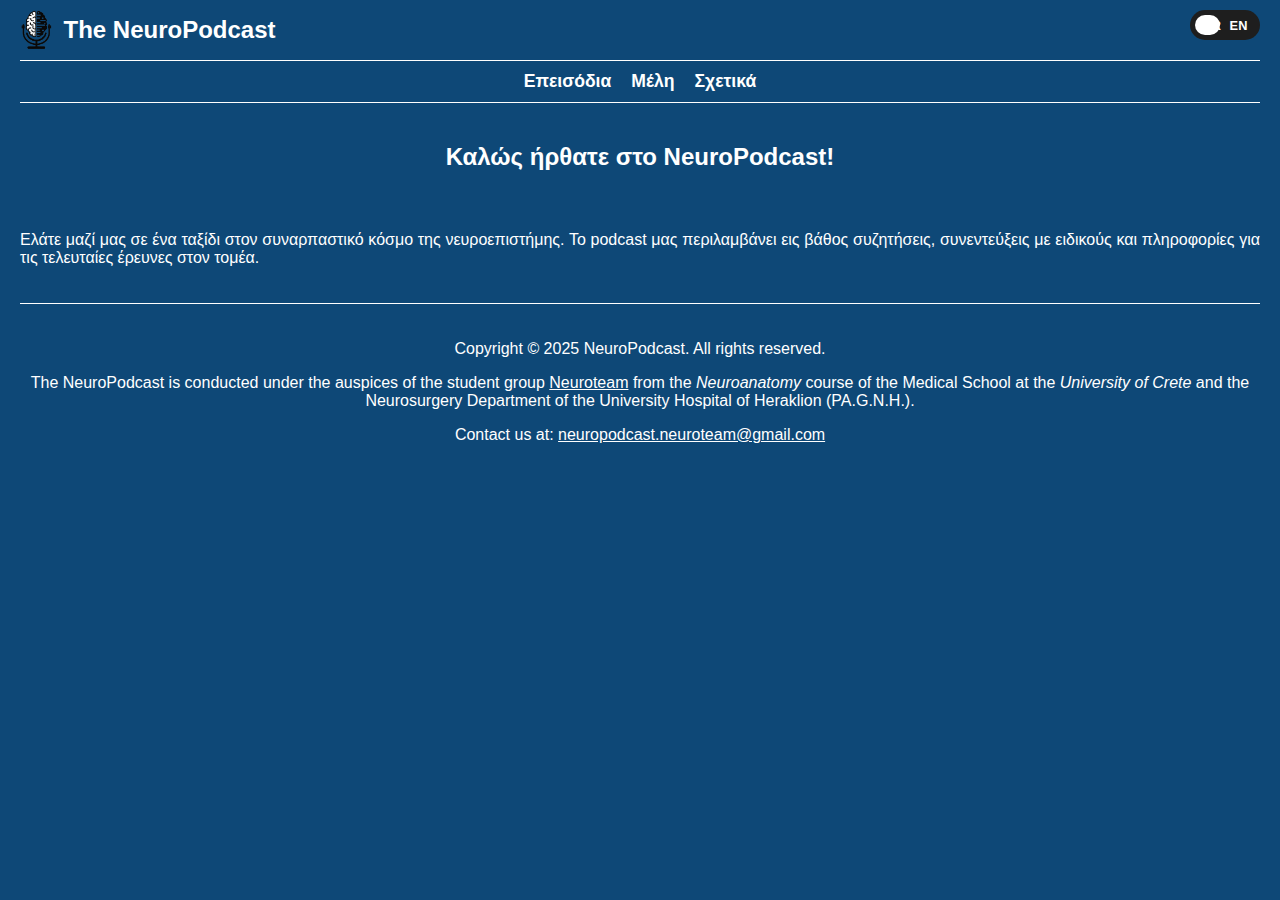
<file: Index.html>
<!DOCTYPE html> <!--This informs the browser that this is an HTML document-->

<html lang="el"> <!--start and end tag of HTML doc. language is English-->

<head> <!--head tag contains meta information about the document-->
<meta charset="UTF-8"> <!--"Unicode Transformation Format-8-bit" supports almost all characters and symbols from different languages-->
<meta name="description" content="NeuroPodcast is a podcast about neuroscience."> <!--description of the page-->
<meta name="keywords" content="Neuroscience, Podcast, NeuroPodcast, Vidcast, NeuroTeam"> <!--keywords for search engines-->
<meta name="author" content="Anastasios Gratsakis"> <!--author of the page-->
<meta name ="viewport" content="width=device-width, initial-scale=1"> <!--make the page look good on all screen sizes-->
</head> <!--head tag ends here-->

<title>NeuroPodcast</title> <!---proper page title-->
<link rel="stylesheet" href="style.css"> <!--linking the CSS file-->
<style>

</style> <!--inline CSS for styling the page-->


<body> <!--body tag contains the content of the document-->

    <!-- GREEK CONTENT -->
    <div class="header">
        <div class="logo-title">
            <img src="logo.png" alt="NeuroPodcast Logo">
            <h1>The NeuroPodcast</h1>
        </div>
        <div class="lang-switch">
            <input type="checkbox" id="toggle-lang"> 
            <label for="toggle-lang">
                <span class="label-gr">GR</span>
                <span class="label-en">EN</span>
                <span class="ball"></span> 
            </label>
        </div>
    </div>
    <hr/>

    <header>
        <nav id="nav-bar">
            <ul class="nav-links">
                <li><a href="#Episodes" class="nav-link">Επεισόδια</a></li>
                <li><a href="#Members" class="nav-link">Μέλη</a></li>
                <li><a href="#About" class="nav-link">Σχετικά</a></li>  
            </ul>
        </nav>
        <hr/>
    </header>


    <main>

        <section id="welcome">
            <h2>Καλώς ήρθατε στο NeuroPodcast!</h2> 
            <p>
                Ελάτε μαζί μας σε ένα ταξίδι στον συναρπαστικό κόσμο της νευροεπιστήμης. 
                Το podcast μας περιλαμβάνει εις βάθος συζητήσεις, συνεντεύξεις με ειδικούς 
                και πληροφορίες για τις τελευταίες έρευνες στον τομέα.
            </p>
            </section>
    
    </main>

    <hr/>
    <footer> <!--footer tag contains the footer content of the document-->
        
        <div class="footer">
            <p>
                Copyright &copy; 2025 NeuroPodcast. All rights reserved.
            </p>

            <p>
                The NeuroPodcast is conducted under the auspices of the student group <a href="https://www.theneuroteamproject.com/" style="color: rgb(255, 255, 255)">Neuroteam</a> 
                from the <i>Neuroanatomy</i> course of the Medical School at the <i>University of Crete</i> 
                and the Neurosurgery Department of the University Hospital of Heraklion (PA.G.N.H.).
            </p>

            <p>
                Contact us at: 
                <a href="mailto:neuropodcast.neuroteam@gmail.com" style="color: white">neuropodcast.neuroteam@gmail.com</a>
            </p>
        </div>
    </footer>

    <script src="script.js"></script> <!--linking the JavaScript file for interactivity-->
</body>





</html>
</file>
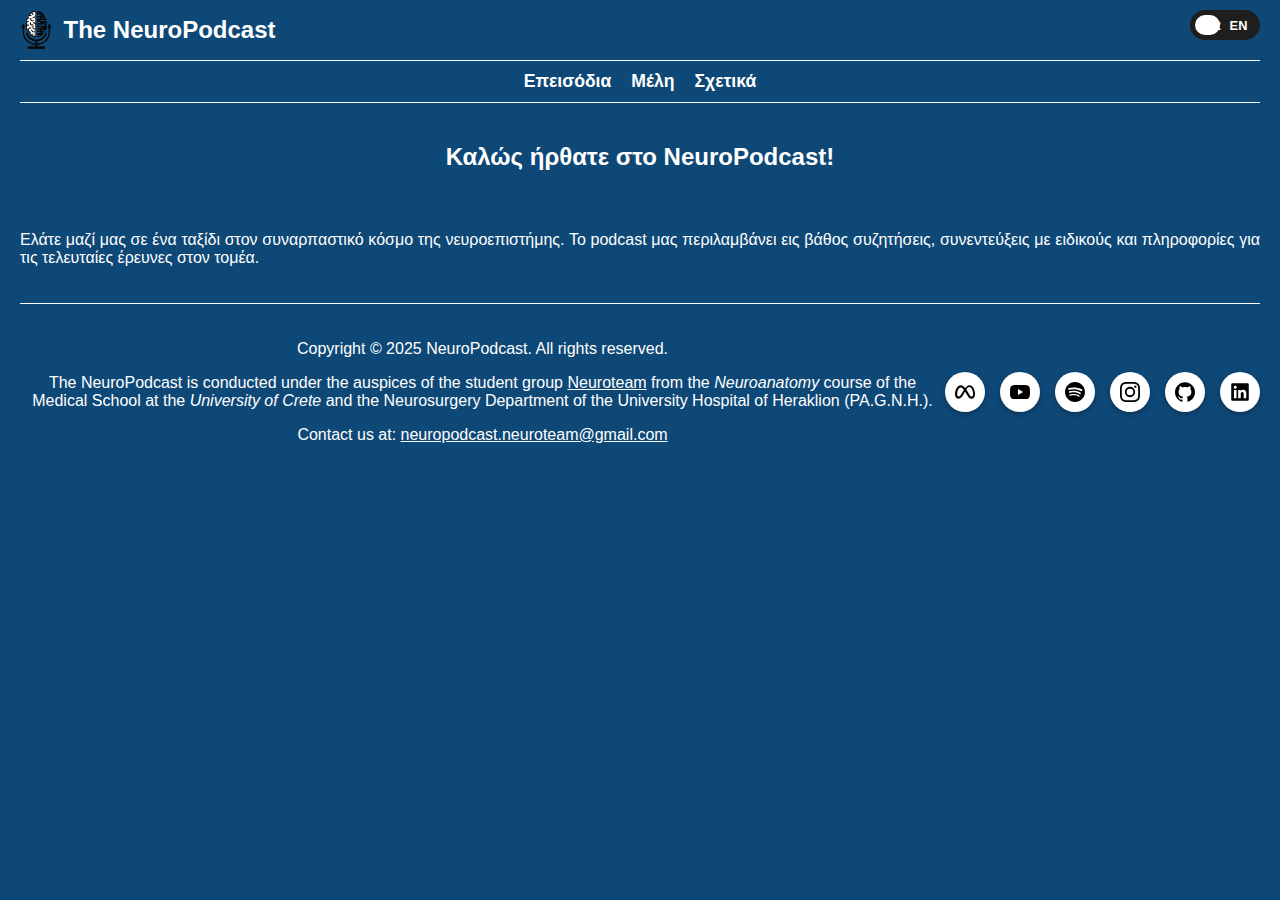
<file: index.html>
<!DOCTYPE html> <!--This informs the browser that this is an HTML document-->

<html lang="el"> <!--start and end tag of HTML doc. language is English-->

<head> <!--head tag contains meta information about the document-->
    <meta charset="UTF-8"> <!--"Unicode Transformation Format-8-bit" supports almost all characters and symbols from different languages-->
    <meta name="description" content="NeuroPodcast is a podcast about neuroscience."> <!--description of the page-->
    <meta name="keywords" content="Neuroscience, Podcast, NeuroPodcast, Vidcast, NeuroTeam"> <!--keywords for search engines-->
    <meta name="author" content="Anastasios Gratsakis"> <!--author of the page-->
    <meta name ="viewport" content="width=device-width, initial-scale=1"> <!--make the page look good on all screen sizes-->
    <title>NeuroPodcast</title> <!---proper page title-->
    <link rel="stylesheet" href="style.css"> <!--linking the CSS file-->
</head>

<style>

</style> <!--inline CSS for styling the page-->


<body> <!--body tag contains the content of the document-->

    <!-- GREEK CONTENT -->
    <div class="header">
        <a href="index.html" class="logo-title">
            <img src="logo/logo.png" alt="NeuroPodcast Logo">
            <h1>The NeuroPodcast</h1>
        </a>
        <div class="lang-switch">
            <input type="checkbox" id="toggle-lang"> 
            <label for="toggle-lang">
                <span class="label-gr">GR</span>
                <span class="label-en">EN</span>
                <span class="ball"></span> 
            </label>
        </div>
    </div>
    <hr/>

    <header>
        <nav id="nav-bar"> 
            <ul class="nav-links"> 
                <li><a href="episodes.html" class="nav-link">Επεισόδια</a></li> 
                <li><a href="members.html" class="nav-link">Μέλη</a></li>
                <li><a href="about.html" class="nav-link">Σχετικά</a></li>  
            </ul>
        </nav>
        <hr/>
    </header>


    <main>

        <section id="welcome">
            <h2>Καλώς ήρθατε στο NeuroPodcast!</h2> 
            <p>
                Ελάτε μαζί μας σε ένα ταξίδι στον συναρπαστικό κόσμο της νευροεπιστήμης. 
                Το podcast μας περιλαμβάνει εις βάθος συζητήσεις, συνεντεύξεις με ειδικούς 
                και πληροφορίες για τις τελευταίες έρευνες στον τομέα.
            </p>
            </section>
    
    </main>

    <hr/>
    <footer> <!--footer tag contains the footer content of the document-->
        
        <div class="footer">
            <p>
                Copyright &copy; 2025 NeuroPodcast. All rights reserved.
            </p>

            <p>
                The NeuroPodcast is conducted under the auspices of the student group <a href="https://www.theneuroteamproject.com/" style="color: rgb(255, 255, 255)"  target="_blank">Neuroteam</a> 
                from the <i>Neuroanatomy</i> course of the Medical School at the <i>University of Crete</i> 
                and the Neurosurgery Department of the University Hospital of Heraklion (PA.G.N.H.).
            </p>

            <p>
                Contact us at: 
                <a href="mailto:neuropodcast.neuroteam@gmail.com" style="color: white">neuropodcast.neuroteam@gmail.com</a>
            </p>
        </div>

        <div class="social-media">
            <a data-social="Meta" style="--accent-color: #106bff;" href="https://www.facebook.com/people/The-NeuroPodcast/61557030712460/" target="_blank">
                <svg role="img" viewBox="0 0 24 24" xmlns="http://www.w3.org/2000/svg"><title>Meta</title><path d="M6.915 4.03c-1.968 0-3.683 1.28-4.871 3.113C.704 9.208 0 11.883 0 14.449c0 .706.07 1.369.21 1.973a6.624 6.624 0 0 0 .265.86 5.297 5.297 0 0 0 .371.761c.696 1.159 1.818 1.927 3.593 1.927 1.497 0 2.633-.671 3.965-2.444.76-1.012 1.144-1.626 2.663-4.32l.756-1.339.186-.325c.061.1.121.196.183.3l2.152 3.595c.724 1.21 1.665 2.556 2.47 3.314 1.046.987 1.992 1.22 3.06 1.22 1.075 0 1.876-.355 2.455-.843a3.743 3.743 0 0 0 .81-.973c.542-.939.861-2.127.861-3.745 0-2.72-.681-5.357-2.084-7.45-1.282-1.912-2.957-2.93-4.716-2.93-1.047 0-2.088.467-3.053 1.308-.652.57-1.257 1.29-1.82 2.05-.69-.875-1.335-1.547-1.958-2.056-1.182-.966-2.315-1.303-3.454-1.303zm10.16 2.053c1.147 0 2.188.758 2.992 1.999 1.132 1.748 1.647 4.195 1.647 6.4 0 1.548-.368 2.9-1.839 2.9-.58 0-1.027-.23-1.664-1.004-.496-.601-1.343-1.878-2.832-4.358l-.617-1.028a44.908 44.908 0 0 0-1.255-1.98c.07-.109.141-.224.211-.327 1.12-1.667 2.118-2.602 3.358-2.602zm-10.201.553c1.265 0 2.058.791 2.675 1.446.307.327.737.871 1.234 1.579l-1.02 1.566c-.757 1.163-1.882 3.017-2.837 4.338-1.191 1.649-1.81 1.817-2.486 1.817-.524 0-1.038-.237-1.383-.794-.263-.426-.464-1.13-.464-2.046 0-2.221.63-4.535 1.66-6.088.454-.687.964-1.226 1.533-1.533a2.264 2.264 0 0 1 1.088-.285z"/></svg></a>
            <a data-social="YouTube" style="--accent-color: red;" href="https://youtube.com/@neuropodcast_neuroteam" target="_blank">
                <svg role="img" viewBox="0 0 24 24" xmlns="http://www.w3.org/2000/svg"><title>YouTube</title><path d="M23.498 6.186a3.016 3.016 0 0 0-2.122-2.136C19.505 3.545 12 3.545 12 3.545s-7.505 0-9.377.505A3.017 3.017 0 0 0 .502 6.186C0 8.07 0 12 0 12s0 3.93.502 5.814a3.016 3.016 0 0 0 2.122 2.136c1.871.505 9.376.505 9.376.505s7.505 0 9.377-.505a3.015 3.015 0 0 0 2.122-2.136C24 15.93 24 12 24 12s0-3.93-.502-5.814zM9.545 15.568V8.432L15.818 12l-6.273 3.568z"/></svg></a>
            <a data-social="Spotify" style="--accent-color: #1ED760;" href="#" target="_blank">
                <svg role="img" viewBox="0 0 24 24" xmlns="http://www.w3.org/2000/svg"><title>Spotify</title><path d="M12 0C5.4 0 0 5.4 0 12s5.4 12 12 12 12-5.4 12-12S18.66 0 12 0zm5.521 17.34c-.24.359-.66.48-1.021.24-2.82-1.74-6.36-2.101-10.561-1.141-.418.122-.779-.179-.899-.539-.12-.421.18-.78.54-.9 4.56-1.021 8.52-.6 11.64 1.32.42.18.479.659.301 1.02zm1.44-3.3c-.301.42-.841.6-1.262.3-3.239-1.98-8.159-2.58-11.939-1.38-.479.12-1.02-.12-1.14-.6-.12-.48.12-1.021.6-1.141C9.6 9.9 15 10.561 18.72 12.84c.361.181.54.78.241 1.2zm.12-3.36C15.24 8.4 8.82 8.16 5.16 9.301c-.6.179-1.2-.181-1.38-.721-.18-.601.18-1.2.72-1.381 4.26-1.26 11.28-1.02 15.721 1.621.539.3.719 1.02.419 1.56-.299.421-1.02.599-1.559.3z"/></svg></a>
            <a data-social="Instagram" style="--accent-color: #fe107c;" href="https://www.instagram.com/neuroteam.gr/" target="_blank">
                <svg role="img" viewBox="0 0 24 24" xmlns="http://www.w3.org/2000/svg"><title>Instagram</title><path d="M7.0301.084c-1.2768.0602-2.1487.264-2.911.5634-.7888.3075-1.4575.72-2.1228 1.3877-.6652.6677-1.075 1.3368-1.3802 2.127-.2954.7638-.4956 1.6365-.552 2.914-.0564 1.2775-.0689 1.6882-.0626 4.947.0062 3.2586.0206 3.6671.0825 4.9473.061 1.2765.264 2.1482.5635 2.9107.308.7889.72 1.4573 1.388 2.1228.6679.6655 1.3365 1.0743 2.1285 1.38.7632.295 1.6361.4961 2.9134.552 1.2773.056 1.6884.069 4.9462.0627 3.2578-.0062 3.668-.0207 4.9478-.0814 1.28-.0607 2.147-.2652 2.9098-.5633.7889-.3086 1.4578-.72 2.1228-1.3881.665-.6682 1.0745-1.3378 1.3795-2.1284.2957-.7632.4966-1.636.552-2.9124.056-1.2809.0692-1.6898.063-4.948-.0063-3.2583-.021-3.6668-.0817-4.9465-.0607-1.2797-.264-2.1487-.5633-2.9117-.3084-.7889-.72-1.4568-1.3876-2.1228C21.2982 1.33 20.628.9208 19.8378.6165 19.074.321 18.2017.1197 16.9244.0645 15.6471.0093 15.236-.005 11.977.0014 8.718.0076 8.31.0215 7.0301.0839m.1402 21.6932c-1.17-.0509-1.8053-.2453-2.2287-.408-.5606-.216-.96-.4771-1.3819-.895-.422-.4178-.6811-.8186-.9-1.378-.1644-.4234-.3624-1.058-.4171-2.228-.0595-1.2645-.072-1.6442-.079-4.848-.007-3.2037.0053-3.583.0607-4.848.05-1.169.2456-1.805.408-2.2282.216-.5613.4762-.96.895-1.3816.4188-.4217.8184-.6814 1.3783-.9003.423-.1651 1.0575-.3614 2.227-.4171 1.2655-.06 1.6447-.072 4.848-.079 3.2033-.007 3.5835.005 4.8495.0608 1.169.0508 1.8053.2445 2.228.408.5608.216.96.4754 1.3816.895.4217.4194.6816.8176.9005 1.3787.1653.4217.3617 1.056.4169 2.2263.0602 1.2655.0739 1.645.0796 4.848.0058 3.203-.0055 3.5834-.061 4.848-.051 1.17-.245 1.8055-.408 2.2294-.216.5604-.4763.96-.8954 1.3814-.419.4215-.8181.6811-1.3783.9-.4224.1649-1.0577.3617-2.2262.4174-1.2656.0595-1.6448.072-4.8493.079-3.2045.007-3.5825-.006-4.848-.0608M16.953 5.5864A1.44 1.44 0 1 0 18.39 4.144a1.44 1.44 0 0 0-1.437 1.4424M5.8385 12.012c.0067 3.4032 2.7706 6.1557 6.173 6.1493 3.4026-.0065 6.157-2.7701 6.1506-6.1733-.0065-3.4032-2.771-6.1565-6.174-6.1498-3.403.0067-6.156 2.771-6.1496 6.1738M8 12.0077a4 4 0 1 1 4.008 3.9921A3.9996 3.9996 0 0 1 8 12.0077"/></svg></a>
            <a data-social="GitHub" style="--accent-color: #4078c0;" href="#" target="_blank">
                <svg role="img" viewBox="0 0 24 24" xmlns="http://www.w3.org/2000/svg"><title>GitHub</title><path d="M12 .297c-6.63 0-12 5.373-12 12 0 5.303 3.438 9.8 8.205 11.385.6.113.82-.258.82-.577 0-.285-.01-1.04-.015-2.04-3.338.724-4.042-1.61-4.042-1.61C4.422 18.07 3.633 17.7 3.633 17.7c-1.087-.744.084-.729.084-.729 1.205.084 1.838 1.236 1.838 1.236 1.07 1.835 2.809 1.305 3.495.998.108-.776.417-1.305.76-1.605-2.665-.3-5.466-1.332-5.466-5.93 0-1.31.465-2.38 1.235-3.22-.135-.303-.54-1.523.105-3.176 0 0 1.005-.322 3.3 1.23.96-.267 1.98-.399 3-.405 1.02.006 2.04.138 3 .405 2.28-1.552 3.285-1.23 3.285-1.23.645 1.653.24 2.873.12 3.176.765.84 1.23 1.91 1.23 3.22 0 4.61-2.805 5.625-5.475 5.92.42.36.81 1.096.81 2.22 0 1.606-.015 2.896-.015 3.286 0 .315.21.69.825.57C20.565 22.092 24 17.592 24 12.297c0-6.627-5.373-12-12-12"/></svg></a> 
            <a data-social="LinkedIn" style="--accent-color: #0077b5;" href="#" target="_blank">
                <svg xmlns="http://www.w3.org/2000/svg" viewBox="0 0 448 512"><!--!Font Awesome Free 6.7.2 by @fontawesome - https://fontawesome.com License - https://fontawesome.com/license/free Copyright 2025 Fonticons, Inc.--><path d="M416 32H31.9C14.3 32 0 46.5 0 64.3v383.4C0 465.5 14.3 480 31.9 480H416c17.6 0 32-14.5 32-32.3V64.3c0-17.8-14.4-32.3-32-32.3zM135.4 416H69V202.2h66.5V416zm-33.2-243c-21.3 0-38.5-17.3-38.5-38.5S80.9 96 102.2 96c21.2 0 38.5 17.3 38.5 38.5 0 21.3-17.2 38.5-38.5 38.5zm282.1 243h-66.4V312c0-24.8-.5-56.7-34.5-56.7-34.6 0-39.9 27-39.9 54.9V416h-66.4V202.2h63.7v29.2h.9c8.9-16.8 30.6-34.5 62.9-34.5 67.2 0 79.7 44.3 79.7 101.9V416z"/></svg></a>
            </div>
    </footer>

    <script src="script.js"></script> <!--linking the JavaScript file for interactivity-->
</body>





</html>
</file>
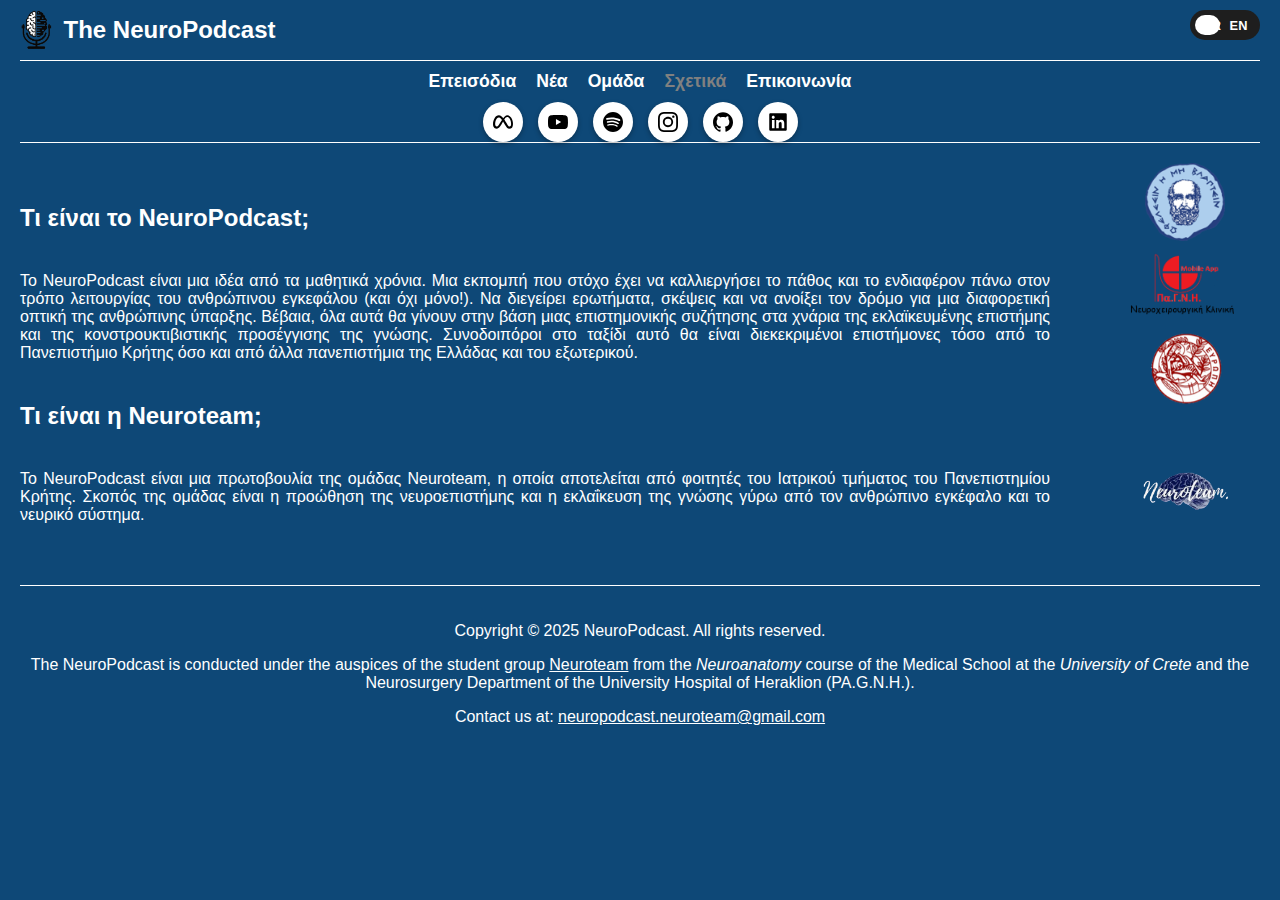
<file: about.html>
<!DOCTYPE html> <!--This informs the browser that this is an HTML document-->

<html lang="el"> <!--start and end tag of HTML doc. language is English-->

<head> <!--head tag contains meta information about the document-->
<meta charset="UTF-8"> <!--"Unicode Transformation Format-8-bit" supports almost all characters and symbols from different languages-->
<meta name="description" content="NeuroPodcast is a podcast about neuroscience."> <!--description of the page-->
<meta name="keywords" content="Neuroscience, Podcast, NeuroPodcast, Vidcast, NeuroTeam"> <!--keywords for search engines-->
<meta name="author" content="Anastasios Gratsakis"> <!--author of the page-->
<meta name ="viewport" content="width=device-width, initial-scale=1"> <!--make the page look good on all screen sizes-->
</head> <!--head tag ends here-->

<title>NeuroPodcast</title> <!---proper page title-->
<link rel="stylesheet" href="style.css"> <!--linking the CSS file-->
<style>

</style> <!--inline CSS for styling the page-->


<body> <!--body tag contains the content of the document-->

    <!-- Header & Language Toggle -->
    <div class="header">
        <a href="index.html" class="logo-title">
            <img src="logo/logo.png" alt="NeuroPodcast Logo">
            <h1>The NeuroPodcast</h1>
        </a>
        <div class="lang-switch">
            <input type="checkbox" id="toggle-lang"> 
            <label for="toggle-lang">
                <span class="label-gr">GR</span>
                <span class="label-en">EN</span>
                <span class="ball"></span> 
            </label>
        </div>
    </div>
    <hr/>

 
    <header>
        <nav class="navbar"> 
            <div class="nav-links"> 
                <li><a href="episodes.html" class="nav-link">Επεισόδια</a></li>
                <li><a href="news.html" class="nav-link">Νέα</a></li> 
                <li><a href="team.html" class="nav-link">Ομάδα</a></li>
                <li><a href="about.html" class="nav-link">Σχετικά</a></li>
                <li><a href="contact.html" class="nav-link">Επικοινωνία</a></li>
            </div>
            <div class="social-media">
                <a data-social="Meta" style="--accent-color: #106bff;" href="https://www.facebook.com/people/The-NeuroPodcast/61557030712460/" target="_blank">
                    <svg role="img" viewBox="0 0 24 24" xmlns="http://www.w3.org/2000/svg"><title>Meta</title><path d="M6.915 4.03c-1.968 0-3.683 1.28-4.871 3.113C.704 9.208 0 11.883 0 14.449c0 .706.07 1.369.21 1.973a6.624 6.624 0 0 0 .265.86 5.297 5.297 0 0 0 .371.761c.696 1.159 1.818 1.927 3.593 1.927 1.497 0 2.633-.671 3.965-2.444.76-1.012 1.144-1.626 2.663-4.32l.756-1.339.186-.325c.061.1.121.196.183.3l2.152 3.595c.724 1.21 1.665 2.556 2.47 3.314 1.046.987 1.992 1.22 3.06 1.22 1.075 0 1.876-.355 2.455-.843a3.743 3.743 0 0 0 .81-.973c.542-.939.861-2.127.861-3.745 0-2.72-.681-5.357-2.084-7.45-1.282-1.912-2.957-2.93-4.716-2.93-1.047 0-2.088.467-3.053 1.308-.652.57-1.257 1.29-1.82 2.05-.69-.875-1.335-1.547-1.958-2.056-1.182-.966-2.315-1.303-3.454-1.303zm10.16 2.053c1.147 0 2.188.758 2.992 1.999 1.132 1.748 1.647 4.195 1.647 6.4 0 1.548-.368 2.9-1.839 2.9-.58 0-1.027-.23-1.664-1.004-.496-.601-1.343-1.878-2.832-4.358l-.617-1.028a44.908 44.908 0 0 0-1.255-1.98c.07-.109.141-.224.211-.327 1.12-1.667 2.118-2.602 3.358-2.602zm-10.201.553c1.265 0 2.058.791 2.675 1.446.307.327.737.871 1.234 1.579l-1.02 1.566c-.757 1.163-1.882 3.017-2.837 4.338-1.191 1.649-1.81 1.817-2.486 1.817-.524 0-1.038-.237-1.383-.794-.263-.426-.464-1.13-.464-2.046 0-2.221.63-4.535 1.66-6.088.454-.687.964-1.226 1.533-1.533a2.264 2.264 0 0 1 1.088-.285z"/></svg></a>
                <a data-social="YouTube" style="--accent-color: red;" href="https://youtube.com/@neuropodcast_neuroteam" target="_blank">
                    <svg role="img" viewBox="0 0 24 24" xmlns="http://www.w3.org/2000/svg"><title>YouTube</title><path d="M23.498 6.186a3.016 3.016 0 0 0-2.122-2.136C19.505 3.545 12 3.545 12 3.545s-7.505 0-9.377.505A3.017 3.017 0 0 0 .502 6.186C0 8.07 0 12 0 12s0 3.93.502 5.814a3.016 3.016 0 0 0 2.122 2.136c1.871.505 9.376.505 9.376.505s7.505 0 9.377-.505a3.015 3.015 0 0 0 2.122-2.136C24 15.93 24 12 24 12s0-3.93-.502-5.814zM9.545 15.568V8.432L15.818 12l-6.273 3.568z"/></svg></a>
                <a data-social="Spotify" style="--accent-color: #1ED760;" href="#" target="_blank">
                    <svg role="img" viewBox="0 0 24 24" xmlns="http://www.w3.org/2000/svg"><title>Spotify</title><path d="M12 0C5.4 0 0 5.4 0 12s5.4 12 12 12 12-5.4 12-12S18.66 0 12 0zm5.521 17.34c-.24.359-.66.48-1.021.24-2.82-1.74-6.36-2.101-10.561-1.141-.418.122-.779-.179-.899-.539-.12-.421.18-.78.54-.9 4.56-1.021 8.52-.6 11.64 1.32.42.18.479.659.301 1.02zm1.44-3.3c-.301.42-.841.6-1.262.3-3.239-1.98-8.159-2.58-11.939-1.38-.479.12-1.02-.12-1.14-.6-.12-.48.12-1.021.6-1.141C9.6 9.9 15 10.561 18.72 12.84c.361.181.54.78.241 1.2zm.12-3.36C15.24 8.4 8.82 8.16 5.16 9.301c-.6.179-1.2-.181-1.38-.721-.18-.601.18-1.2.72-1.381 4.26-1.26 11.28-1.02 15.721 1.621.539.3.719 1.02.419 1.56-.299.421-1.02.599-1.559.3z"/></svg></a>
                <a data-social="Instagram" style="--accent-color: #fe107c;" href="https://www.instagram.com/neuroteam.gr/" target="_blank">
                    <svg role="img" viewBox="0 0 24 24" xmlns="http://www.w3.org/2000/svg"><title>Instagram</title><path d="M7.0301.084c-1.2768.0602-2.1487.264-2.911.5634-.7888.3075-1.4575.72-2.1228 1.3877-.6652.6677-1.075 1.3368-1.3802 2.127-.2954.7638-.4956 1.6365-.552 2.914-.0564 1.2775-.0689 1.6882-.0626 4.947.0062 3.2586.0206 3.6671.0825 4.9473.061 1.2765.264 2.1482.5635 2.9107.308.7889.72 1.4573 1.388 2.1228.6679.6655 1.3365 1.0743 2.1285 1.38.7632.295 1.6361.4961 2.9134.552 1.2773.056 1.6884.069 4.9462.0627 3.2578-.0062 3.668-.0207 4.9478-.0814 1.28-.0607 2.147-.2652 2.9098-.5633.7889-.3086 1.4578-.72 2.1228-1.3881.665-.6682 1.0745-1.3378 1.3795-2.1284.2957-.7632.4966-1.636.552-2.9124.056-1.2809.0692-1.6898.063-4.948-.0063-3.2583-.021-3.6668-.0817-4.9465-.0607-1.2797-.264-2.1487-.5633-2.9117-.3084-.7889-.72-1.4568-1.3876-2.1228C21.2982 1.33 20.628.9208 19.8378.6165 19.074.321 18.2017.1197 16.9244.0645 15.6471.0093 15.236-.005 11.977.0014 8.718.0076 8.31.0215 7.0301.0839m.1402 21.6932c-1.17-.0509-1.8053-.2453-2.2287-.408-.5606-.216-.96-.4771-1.3819-.895-.422-.4178-.6811-.8186-.9-1.378-.1644-.4234-.3624-1.058-.4171-2.228-.0595-1.2645-.072-1.6442-.079-4.848-.007-3.2037.0053-3.583.0607-4.848.05-1.169.2456-1.805.408-2.2282.216-.5613.4762-.96.895-1.3816.4188-.4217.8184-.6814 1.3783-.9003.423-.1651 1.0575-.3614 2.227-.4171 1.2655-.06 1.6447-.072 4.848-.079 3.2033-.007 3.5835.005 4.8495.0608 1.169.0508 1.8053.2445 2.228.408.5608.216.96.4754 1.3816.895.4217.4194.6816.8176.9005 1.3787.1653.4217.3617 1.056.4169 2.2263.0602 1.2655.0739 1.645.0796 4.848.0058 3.203-.0055 3.5834-.061 4.848-.051 1.17-.245 1.8055-.408 2.2294-.216.5604-.4763.96-.8954 1.3814-.419.4215-.8181.6811-1.3783.9-.4224.1649-1.0577.3617-2.2262.4174-1.2656.0595-1.6448.072-4.8493.079-3.2045.007-3.5825-.006-4.848-.0608M16.953 5.5864A1.44 1.44 0 1 0 18.39 4.144a1.44 1.44 0 0 0-1.437 1.4424M5.8385 12.012c.0067 3.4032 2.7706 6.1557 6.173 6.1493 3.4026-.0065 6.157-2.7701 6.1506-6.1733-.0065-3.4032-2.771-6.1565-6.174-6.1498-3.403.0067-6.156 2.771-6.1496 6.1738M8 12.0077a4 4 0 1 1 4.008 3.9921A3.9996 3.9996 0 0 1 8 12.0077"/></svg></a>
                <a data-social="GitHub" style="--accent-color: #4078c0;" href="#" target="_blank">
                    <svg role="img" viewBox="0 0 24 24" xmlns="http://www.w3.org/2000/svg"><title>GitHub</title><path d="M12 .297c-6.63 0-12 5.373-12 12 0 5.303 3.438 9.8 8.205 11.385.6.113.82-.258.82-.577 0-.285-.01-1.04-.015-2.04-3.338.724-4.042-1.61-4.042-1.61C4.422 18.07 3.633 17.7 3.633 17.7c-1.087-.744.084-.729.084-.729 1.205.084 1.838 1.236 1.838 1.236 1.07 1.835 2.809 1.305 3.495.998.108-.776.417-1.305.76-1.605-2.665-.3-5.466-1.332-5.466-5.93 0-1.31.465-2.38 1.235-3.22-.135-.303-.54-1.523.105-3.176 0 0 1.005-.322 3.3 1.23.96-.267 1.98-.399 3-.405 1.02.006 2.04.138 3 .405 2.28-1.552 3.285-1.23 3.285-1.23.645 1.653.24 2.873.12 3.176.765.84 1.23 1.91 1.23 3.22 0 4.61-2.805 5.625-5.475 5.92.42.36.81 1.096.81 2.22 0 1.606-.015 2.896-.015 3.286 0 .315.21.69.825.57C20.565 22.092 24 17.592 24 12.297c0-6.627-5.373-12-12-12"/></svg></a> 
                <a data-social="LinkedIn" style="--accent-color: #0077b5;" href="#" target="_blank">
                    <svg xmlns="http://www.w3.org/2000/svg" viewBox="0 0 448 512"><!--!Font Awesome Free 6.7.2 by @fontawesome - https://fontawesome.com License - https://fontawesome.com/license/free Copyright 2025 Fonticons, Inc.--><path d="M416 32H31.9C14.3 32 0 46.5 0 64.3v383.4C0 465.5 14.3 480 31.9 480H416c17.6 0 32-14.5 32-32.3V64.3c0-17.8-14.4-32.3-32-32.3zM135.4 416H69V202.2h66.5V416zm-33.2-243c-21.3 0-38.5-17.3-38.5-38.5S80.9 96 102.2 96c21.2 0 38.5 17.3 38.5 38.5 0 21.3-17.2 38.5-38.5 38.5zm282.1 243h-66.4V312c0-24.8-.5-56.7-34.5-56.7-34.6 0-39.9 27-39.9 54.9V416h-66.4V202.2h63.7v29.2h.9c8.9-16.8 30.6-34.5 62.9-34.5 67.2 0 79.7 44.3 79.7 101.9V416z"/></svg></a>
            </div>
        </nav>
        <hr/>
    </header>


    <main>
        <div class="content-wrapper">
            <div class="text-block">
                <section id="NeuroPodcast_info">
                    <h2>Τι είναι το NeuroPodcast;</h2> 
                    <p>
                        Το NeuroPodcast είναι μια ιδέα από τα μαθητικά χρόνια. Μια εκπομπή που στόχο έχει να καλλιεργήσει το πάθος
                        και το ενδιαφέρον πάνω στον τρόπο λειτουργίας του ανθρώπινου εγκεφάλου (και όχι μόνο!). Να διεγείρει ερωτήματα,
                        σκέψεις και να ανοίξει τον δρόμο για μια διαφορετική οπτική της ανθρώπινης ύπαρξης. Βέβαια, όλα αυτά θα γίνουν
                        στην βάση μιας επιστημονικής συζήτησης στα χνάρια της εκλαϊκευμένης επιστήμης και της κονστρουκτιβιστικής 
                        προσέγγισης της γνώσης. Συνοδοιπόροι στο ταξίδι αυτό θα είναι διεκεκριμένοι επιστήμονες τόσο από το Πανεπιστήμιο 
                        Κρήτης όσο και από άλλα πανεπιστήμια της Ελλάδας και του εξωτερικού.
                    </p>
                </section>

                <section id="Neuroteam_info">
                    <h2>Τι είναι η Neuroteam;</h2> 
                    <p>
                        Το NeuroPodcast είναι μια πρωτοβουλία της ομάδας Neuroteam, η οποία αποτελείται από φοιτητές του Ιατρικού 
                        τμήματος του Πανεπιστημίου Κρήτης. Σκοπός της ομάδας είναι η προώθηση της νευροεπιστήμης και η εκλαΐκευση 
                        της γνώσης γύρω από τον ανθρώπινο εγκέφαλο και το νευρικό σύστημα.
                    </p>
                </section>
            </div>

            <div class="logo-column">
                <img src="logo/medical_logo.png"        alt="Logo 1">
                <img src="logo/PAGNH_logo.png"          alt="Logo 2" class="logo2">
                <img src="logo/UoC_logo.png"            alt="Logo 3">
                <img src="logo/neuroteam2_logo.png"     alt="Logo 4" class="logo4">
            </div>
        </div>
    </main>

    <hr/>
    <footer> <!--footer tag contains the footer content of the document-->
        
        <div class="footer">
            <p>
                Copyright &copy; 2025 NeuroPodcast. All rights reserved.
            </p>

            <p>
                The NeuroPodcast is conducted under the auspices of the student group <a href="https://www.theneuroteamproject.com/" style="color: rgb(255, 255, 255)">Neuroteam</a> 
                from the <i>Neuroanatomy</i> course of the Medical School at the <i>University of Crete</i> 
                and the Neurosurgery Department of the University Hospital of Heraklion (PA.G.N.H.).
            </p>

            <p>
                Contact us at: 
                <a href="mailto:neuropodcast.neuroteam@gmail.com" style="color: white">neuropodcast.neuroteam@gmail.com</a>
            </p>
        </div>
    </footer>

    <script src="script.js"></script> <!--linking the JavaScript file for interactivity-->
</body>





</html>
</file>
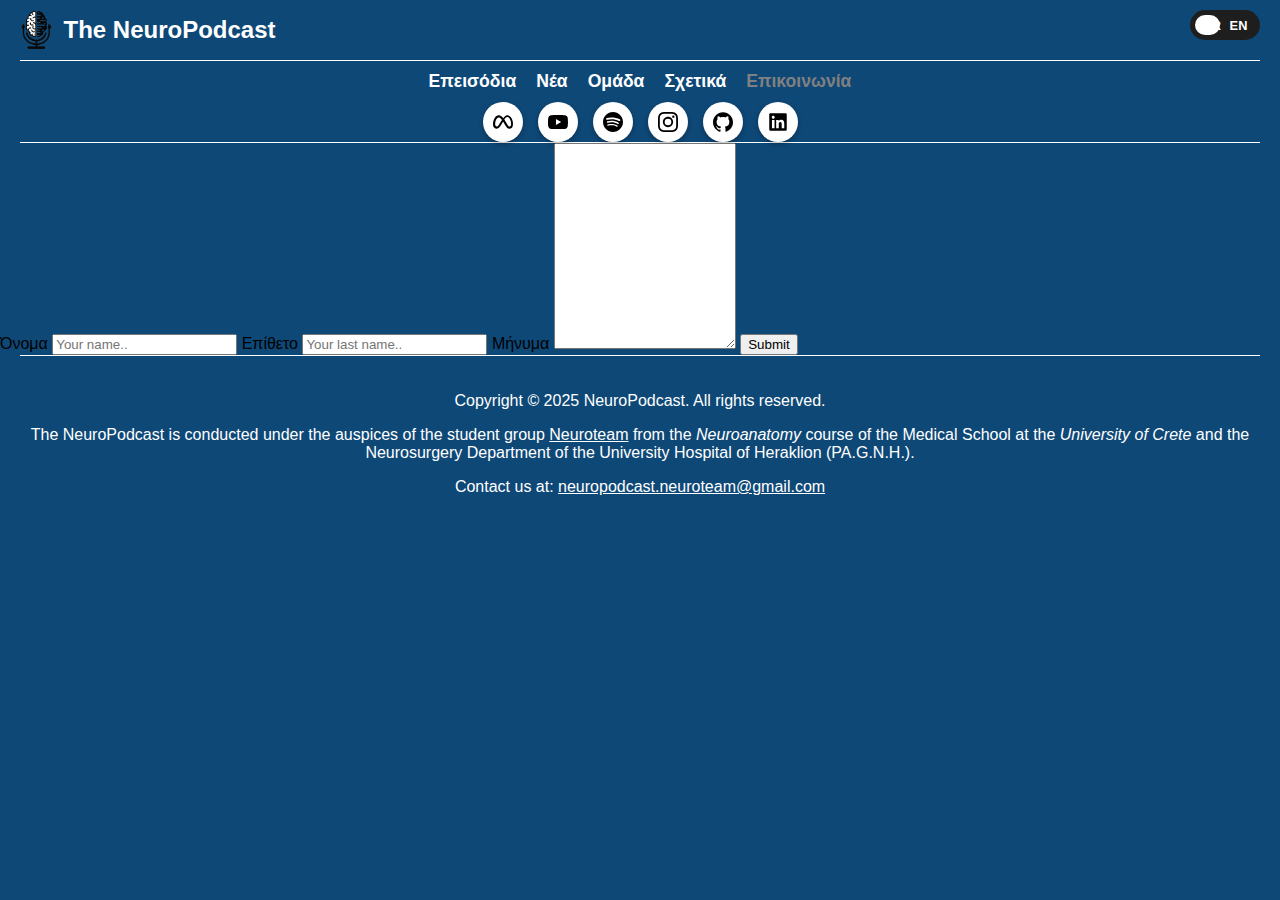
<file: contact.html>
<!DOCTYPE html> <!--This informs the browser that this is an HTML document-->

<html lang="el"> <!--start and end tag of HTML doc. language is English-->

<head> <!--head tag contains meta information about the document-->
<meta charset="UTF-8"> <!--"Unicode Transformation Format-8-bit" supports almost all characters and symbols from different languages-->
<meta name="description" content="NeuroPodcast is a podcast about neuroscience."> <!--description of the page-->
<meta name="keywords" content="Neuroscience, Podcast, NeuroPodcast, Vidcast, NeuroTeam"> <!--keywords for search engines-->
<meta name="author" content="Anastasios Gratsakis"> <!--author of the page-->
<meta name ="viewport" content="width=device-width, initial-scale=1"> <!--make the page look good on all screen sizes-->
</head> <!--head tag ends here-->

<title>NeuroPodcast</title> <!---proper page title-->
<link rel="stylesheet" href="style.css"> <!--linking the CSS file-->
<style>

</style> <!--inline CSS for styling the page-->


<body> <!--body tag contains the content of the document-->

    <!-- Header & Language Toggle -->
    <div class="header">
        <a href="index.html" class="logo-title">
            <img src="logo/logo.png" alt="NeuroPodcast Logo">
            <h1>The NeuroPodcast</h1>
        </a>
        <div class="lang-switch">
            <input type="checkbox" id="toggle-lang"> 
            <label for="toggle-lang">
                <span class="label-gr">GR</span>
                <span class="label-en">EN</span>
                <span class="ball"></span> 
            </label>
        </div>
    </div>
    <hr/>

    
    <header>
        <nav class="navbar"> 
            <div class="nav-links"> 
                <li><a href="episodes.html" class="nav-link">Επεισόδια</a></li>
                <li><a href="news.html" class="nav-link">Νέα</a></li> 
                <li><a href="team.html" class="nav-link">Ομάδα</a></li>
                <li><a href="about.html" class="nav-link">Σχετικά</a></li>
                <li><a href="contact.html" class="nav-link">Επικοινωνία</a></li>
            </div>
            <div class="social-media">
                <a data-social="Meta" style="--accent-color: #106bff;" href="https://www.facebook.com/people/The-NeuroPodcast/61557030712460/" target="_blank">
                    <svg role="img" viewBox="0 0 24 24" xmlns="http://www.w3.org/2000/svg"><title>Meta</title><path d="M6.915 4.03c-1.968 0-3.683 1.28-4.871 3.113C.704 9.208 0 11.883 0 14.449c0 .706.07 1.369.21 1.973a6.624 6.624 0 0 0 .265.86 5.297 5.297 0 0 0 .371.761c.696 1.159 1.818 1.927 3.593 1.927 1.497 0 2.633-.671 3.965-2.444.76-1.012 1.144-1.626 2.663-4.32l.756-1.339.186-.325c.061.1.121.196.183.3l2.152 3.595c.724 1.21 1.665 2.556 2.47 3.314 1.046.987 1.992 1.22 3.06 1.22 1.075 0 1.876-.355 2.455-.843a3.743 3.743 0 0 0 .81-.973c.542-.939.861-2.127.861-3.745 0-2.72-.681-5.357-2.084-7.45-1.282-1.912-2.957-2.93-4.716-2.93-1.047 0-2.088.467-3.053 1.308-.652.57-1.257 1.29-1.82 2.05-.69-.875-1.335-1.547-1.958-2.056-1.182-.966-2.315-1.303-3.454-1.303zm10.16 2.053c1.147 0 2.188.758 2.992 1.999 1.132 1.748 1.647 4.195 1.647 6.4 0 1.548-.368 2.9-1.839 2.9-.58 0-1.027-.23-1.664-1.004-.496-.601-1.343-1.878-2.832-4.358l-.617-1.028a44.908 44.908 0 0 0-1.255-1.98c.07-.109.141-.224.211-.327 1.12-1.667 2.118-2.602 3.358-2.602zm-10.201.553c1.265 0 2.058.791 2.675 1.446.307.327.737.871 1.234 1.579l-1.02 1.566c-.757 1.163-1.882 3.017-2.837 4.338-1.191 1.649-1.81 1.817-2.486 1.817-.524 0-1.038-.237-1.383-.794-.263-.426-.464-1.13-.464-2.046 0-2.221.63-4.535 1.66-6.088.454-.687.964-1.226 1.533-1.533a2.264 2.264 0 0 1 1.088-.285z"/></svg></a>
                <a data-social="YouTube" style="--accent-color: red;" href="https://youtube.com/@neuropodcast_neuroteam" target="_blank">
                    <svg role="img" viewBox="0 0 24 24" xmlns="http://www.w3.org/2000/svg"><title>YouTube</title><path d="M23.498 6.186a3.016 3.016 0 0 0-2.122-2.136C19.505 3.545 12 3.545 12 3.545s-7.505 0-9.377.505A3.017 3.017 0 0 0 .502 6.186C0 8.07 0 12 0 12s0 3.93.502 5.814a3.016 3.016 0 0 0 2.122 2.136c1.871.505 9.376.505 9.376.505s7.505 0 9.377-.505a3.015 3.015 0 0 0 2.122-2.136C24 15.93 24 12 24 12s0-3.93-.502-5.814zM9.545 15.568V8.432L15.818 12l-6.273 3.568z"/></svg></a>
                <a data-social="Spotify" style="--accent-color: #1ED760;" href="#" target="_blank">
                    <svg role="img" viewBox="0 0 24 24" xmlns="http://www.w3.org/2000/svg"><title>Spotify</title><path d="M12 0C5.4 0 0 5.4 0 12s5.4 12 12 12 12-5.4 12-12S18.66 0 12 0zm5.521 17.34c-.24.359-.66.48-1.021.24-2.82-1.74-6.36-2.101-10.561-1.141-.418.122-.779-.179-.899-.539-.12-.421.18-.78.54-.9 4.56-1.021 8.52-.6 11.64 1.32.42.18.479.659.301 1.02zm1.44-3.3c-.301.42-.841.6-1.262.3-3.239-1.98-8.159-2.58-11.939-1.38-.479.12-1.02-.12-1.14-.6-.12-.48.12-1.021.6-1.141C9.6 9.9 15 10.561 18.72 12.84c.361.181.54.78.241 1.2zm.12-3.36C15.24 8.4 8.82 8.16 5.16 9.301c-.6.179-1.2-.181-1.38-.721-.18-.601.18-1.2.72-1.381 4.26-1.26 11.28-1.02 15.721 1.621.539.3.719 1.02.419 1.56-.299.421-1.02.599-1.559.3z"/></svg></a>
                <a data-social="Instagram" style="--accent-color: #fe107c;" href="https://www.instagram.com/neuroteam.gr/" target="_blank">
                    <svg role="img" viewBox="0 0 24 24" xmlns="http://www.w3.org/2000/svg"><title>Instagram</title><path d="M7.0301.084c-1.2768.0602-2.1487.264-2.911.5634-.7888.3075-1.4575.72-2.1228 1.3877-.6652.6677-1.075 1.3368-1.3802 2.127-.2954.7638-.4956 1.6365-.552 2.914-.0564 1.2775-.0689 1.6882-.0626 4.947.0062 3.2586.0206 3.6671.0825 4.9473.061 1.2765.264 2.1482.5635 2.9107.308.7889.72 1.4573 1.388 2.1228.6679.6655 1.3365 1.0743 2.1285 1.38.7632.295 1.6361.4961 2.9134.552 1.2773.056 1.6884.069 4.9462.0627 3.2578-.0062 3.668-.0207 4.9478-.0814 1.28-.0607 2.147-.2652 2.9098-.5633.7889-.3086 1.4578-.72 2.1228-1.3881.665-.6682 1.0745-1.3378 1.3795-2.1284.2957-.7632.4966-1.636.552-2.9124.056-1.2809.0692-1.6898.063-4.948-.0063-3.2583-.021-3.6668-.0817-4.9465-.0607-1.2797-.264-2.1487-.5633-2.9117-.3084-.7889-.72-1.4568-1.3876-2.1228C21.2982 1.33 20.628.9208 19.8378.6165 19.074.321 18.2017.1197 16.9244.0645 15.6471.0093 15.236-.005 11.977.0014 8.718.0076 8.31.0215 7.0301.0839m.1402 21.6932c-1.17-.0509-1.8053-.2453-2.2287-.408-.5606-.216-.96-.4771-1.3819-.895-.422-.4178-.6811-.8186-.9-1.378-.1644-.4234-.3624-1.058-.4171-2.228-.0595-1.2645-.072-1.6442-.079-4.848-.007-3.2037.0053-3.583.0607-4.848.05-1.169.2456-1.805.408-2.2282.216-.5613.4762-.96.895-1.3816.4188-.4217.8184-.6814 1.3783-.9003.423-.1651 1.0575-.3614 2.227-.4171 1.2655-.06 1.6447-.072 4.848-.079 3.2033-.007 3.5835.005 4.8495.0608 1.169.0508 1.8053.2445 2.228.408.5608.216.96.4754 1.3816.895.4217.4194.6816.8176.9005 1.3787.1653.4217.3617 1.056.4169 2.2263.0602 1.2655.0739 1.645.0796 4.848.0058 3.203-.0055 3.5834-.061 4.848-.051 1.17-.245 1.8055-.408 2.2294-.216.5604-.4763.96-.8954 1.3814-.419.4215-.8181.6811-1.3783.9-.4224.1649-1.0577.3617-2.2262.4174-1.2656.0595-1.6448.072-4.8493.079-3.2045.007-3.5825-.006-4.848-.0608M16.953 5.5864A1.44 1.44 0 1 0 18.39 4.144a1.44 1.44 0 0 0-1.437 1.4424M5.8385 12.012c.0067 3.4032 2.7706 6.1557 6.173 6.1493 3.4026-.0065 6.157-2.7701 6.1506-6.1733-.0065-3.4032-2.771-6.1565-6.174-6.1498-3.403.0067-6.156 2.771-6.1496 6.1738M8 12.0077a4 4 0 1 1 4.008 3.9921A3.9996 3.9996 0 0 1 8 12.0077"/></svg></a>
                <a data-social="GitHub" style="--accent-color: #4078c0;" href="#" target="_blank">
                    <svg role="img" viewBox="0 0 24 24" xmlns="http://www.w3.org/2000/svg"><title>GitHub</title><path d="M12 .297c-6.63 0-12 5.373-12 12 0 5.303 3.438 9.8 8.205 11.385.6.113.82-.258.82-.577 0-.285-.01-1.04-.015-2.04-3.338.724-4.042-1.61-4.042-1.61C4.422 18.07 3.633 17.7 3.633 17.7c-1.087-.744.084-.729.084-.729 1.205.084 1.838 1.236 1.838 1.236 1.07 1.835 2.809 1.305 3.495.998.108-.776.417-1.305.76-1.605-2.665-.3-5.466-1.332-5.466-5.93 0-1.31.465-2.38 1.235-3.22-.135-.303-.54-1.523.105-3.176 0 0 1.005-.322 3.3 1.23.96-.267 1.98-.399 3-.405 1.02.006 2.04.138 3 .405 2.28-1.552 3.285-1.23 3.285-1.23.645 1.653.24 2.873.12 3.176.765.84 1.23 1.91 1.23 3.22 0 4.61-2.805 5.625-5.475 5.92.42.36.81 1.096.81 2.22 0 1.606-.015 2.896-.015 3.286 0 .315.21.69.825.57C20.565 22.092 24 17.592 24 12.297c0-6.627-5.373-12-12-12"/></svg></a> 
                <a data-social="LinkedIn" style="--accent-color: #0077b5;" href="#" target="_blank">
                    <svg xmlns="http://www.w3.org/2000/svg" viewBox="0 0 448 512"><!--!Font Awesome Free 6.7.2 by @fontawesome - https://fontawesome.com License - https://fontawesome.com/license/free Copyright 2025 Fonticons, Inc.--><path d="M416 32H31.9C14.3 32 0 46.5 0 64.3v383.4C0 465.5 14.3 480 31.9 480H416c17.6 0 32-14.5 32-32.3V64.3c0-17.8-14.4-32.3-32-32.3zM135.4 416H69V202.2h66.5V416zm-33.2-243c-21.3 0-38.5-17.3-38.5-38.5S80.9 96 102.2 96c21.2 0 38.5 17.3 38.5 38.5 0 21.3-17.2 38.5-38.5 38.5zm282.1 243h-66.4V312c0-24.8-.5-56.7-34.5-56.7-34.6 0-39.9 27-39.9 54.9V416h-66.4V202.2h63.7v29.2h.9c8.9-16.8 30.6-34.5 62.9-34.5 67.2 0 79.7 44.3 79.7 101.9V416z"/></svg></a>
            </div>
        </nav>
        <hr/>
    </header>


    <main>
        <div class="container">
            <form action="action_page.php">
          
              <label for="fname" style="color:rgb(0, 0, 0)">Όνομα</label>
              <input type="text" id="fname" name="firstname" placeholder="Your name..">
          
              <label for="lname" style="color:rgb(0, 0, 0)">Επίθετο</label>
              <input type="text" id="lname" name="lastname" placeholder="Your last name..">
          
              <label for="subject" style="color:rgb(0, 0, 0)">Μήνυμα</label>
              <textarea id="subject" name="subject" placeholder="" style="height:200px"></textarea>
          
              <input type="submit" value="Submit">
          
            </form>
          </div> 
    </main>

    <hr/>
    <footer> <!--footer tag contains the footer content of the document-->
        
        <div class="footer">
            <p>
                Copyright &copy; 2025 NeuroPodcast. All rights reserved.
            </p>

            <p>
                The NeuroPodcast is conducted under the auspices of the student group <a href="https://www.theneuroteamproject.com/" style="color: rgb(255, 255, 255)">Neuroteam</a> 
                from the <i>Neuroanatomy</i> course of the Medical School at the <i>University of Crete</i> 
                and the Neurosurgery Department of the University Hospital of Heraklion (PA.G.N.H.).
            </p>

            <p>
                Contact us at: 
                <a href="mailto:neuropodcast.neuroteam@gmail.com" style="color: white">neuropodcast.neuroteam@gmail.com</a>
            </p>
        </div>
    </footer>

    <script src="script.js"></script> <!--linking the JavaScript file for interactivity-->
</body>





</html>
</file>
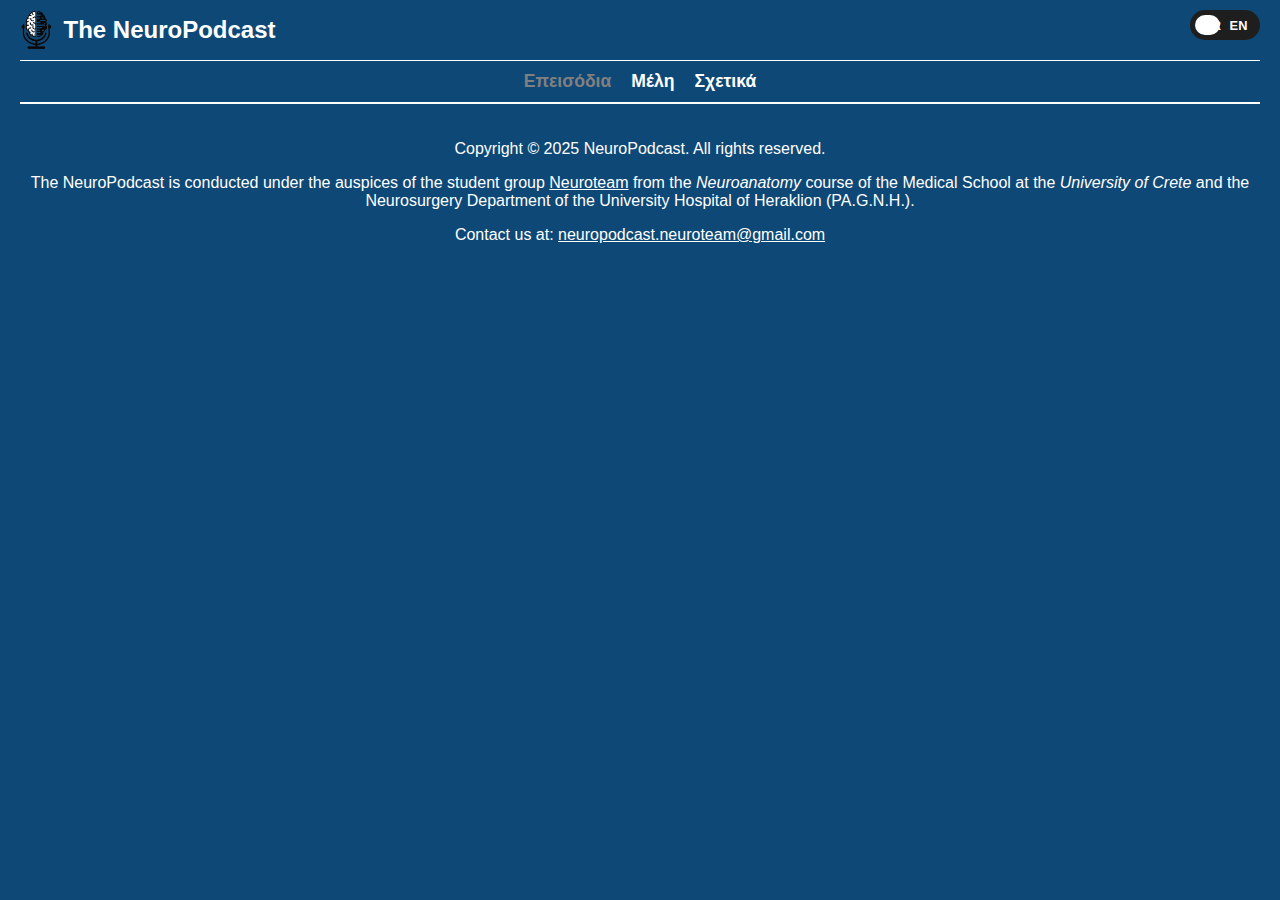
<file: episodes.html>
<!DOCTYPE html> <!--This informs the browser that this is an HTML document-->

<html lang="el"> <!--start and end tag of HTML doc. language is English-->

<head> <!--head tag contains meta information about the document-->
<meta charset="UTF-8"> <!--"Unicode Transformation Format-8-bit" supports almost all characters and symbols from different languages-->
<meta name="description" content="NeuroPodcast is a podcast about neuroscience."> <!--description of the page-->
<meta name="keywords" content="Neuroscience, Podcast, NeuroPodcast, Vidcast, NeuroTeam"> <!--keywords for search engines-->
<meta name="author" content="Anastasios Gratsakis"> <!--author of the page-->
<meta name ="viewport" content="width=device-width, initial-scale=1"> <!--make the page look good on all screen sizes-->
</head> <!--head tag ends here-->

<title>NeuroPodcast</title> <!---proper page title-->
<link rel="stylesheet" href="style.css"> <!--linking the CSS file-->
<style>

</style> <!--inline CSS for styling the page-->


<body> <!--body tag contains the content of the document-->

    <!-- Header & Language Toggle -->
    <div class="header">
        <a href="index.html" class="logo-title">
            <img src="logo/logo.png" alt="NeuroPodcast Logo">
            <h1>The NeuroPodcast</h1>
        </a>
        <div class="lang-switch">
            <input type="checkbox" id="toggle-lang"> 
            <label for="toggle-lang">
                <span class="label-gr">GR</span>
                <span class="label-en">EN</span>
                <span class="ball"></span> 
            </label>
        </div>
    </div>
    <hr/>

    <header>
        <nav id="nav-bar"> 
            <ul class="nav-links"> 
                <li><a href="episodes.html" class="nav-link">Επεισόδια</a></li> 
                <li><a href="members.html" class="nav-link">Μέλη</a></li>
                <li><a href="about.html" class="nav-link">Σχετικά</a></li>  
            </ul>
        </nav>
        <hr/>
    </header>


    <main>
        
    </main>

    <hr/>
    <footer> <!--footer tag contains the footer content of the document-->
        
        <div class="footer">
            <p>
                Copyright &copy; 2025 NeuroPodcast. All rights reserved.
            </p>

            <p>
                The NeuroPodcast is conducted under the auspices of the student group <a href="https://www.theneuroteamproject.com/" style="color: rgb(255, 255, 255)">Neuroteam</a> 
                from the <i>Neuroanatomy</i> course of the Medical School at the <i>University of Crete</i> 
                and the Neurosurgery Department of the University Hospital of Heraklion (PA.G.N.H.).
            </p>

            <p>
                Contact us at: 
                <a href="mailto:neuropodcast.neuroteam@gmail.com" style="color: white">neuropodcast.neuroteam@gmail.com</a>
            </p>
        </div>
    </footer>

    <script src="script.js"></script> <!--linking the JavaScript file for interactivity-->
</body>





</html>
</file>
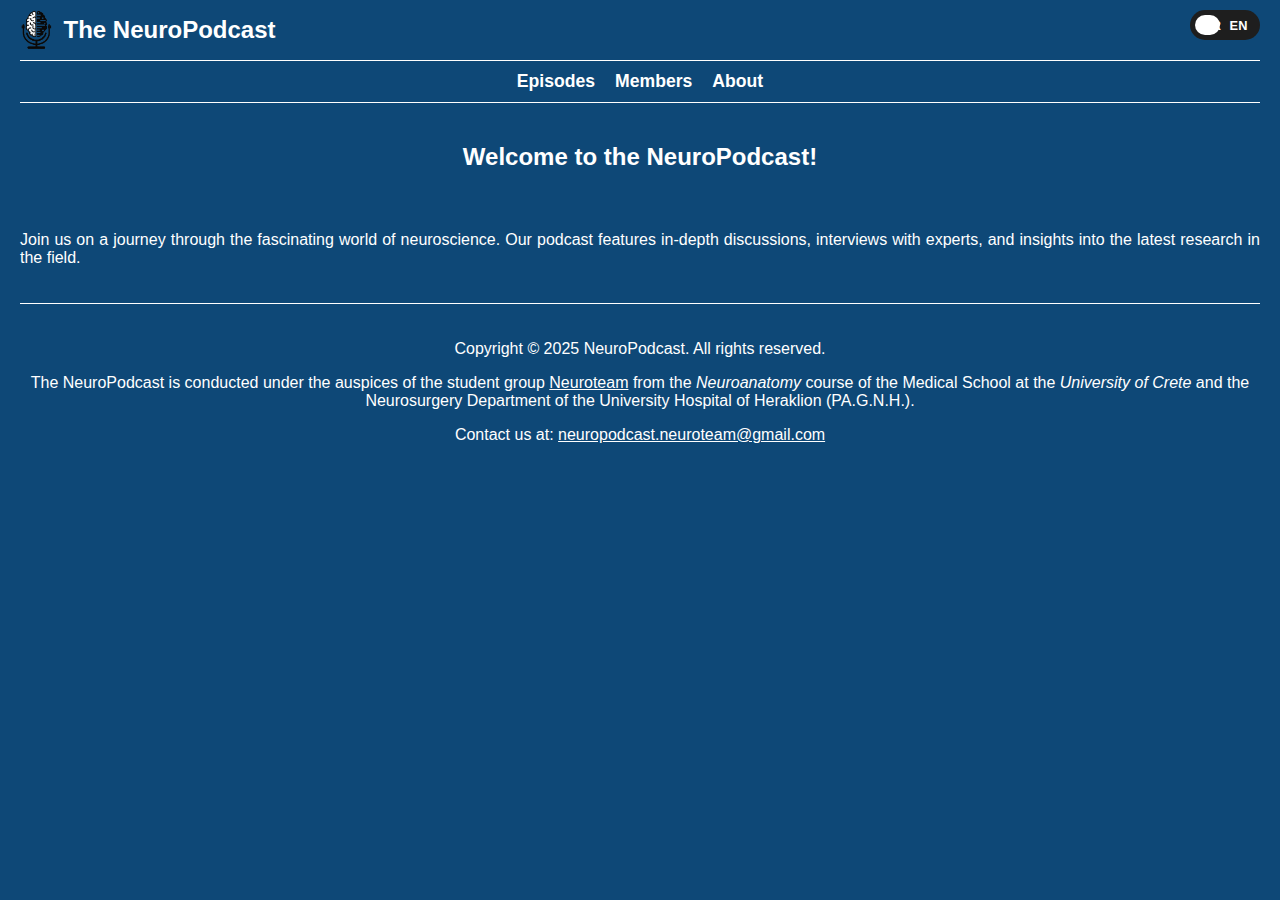
<file: index-en.html>
<!DOCTYPE html> <!--This informs the browser that this is an HTML document-->

<html lang="en"> <!--start and end tag of HTML doc. language is English-->

<head> <!--head tag contains meta information about the document-->
<meta charset="UTF-8"> <!--"Unicode Transformation Format-8-bit" supports almost all characters and symbols from different languages-->
<meta name="description" content="NeuroPodcast is a podcast about neuroscience."> <!--description of the page-->
<meta name="keywords" content="Neuroscience, Podcast, NeuroPodcast, Vidcast, NeuroTeam"> <!--keywords for search engines-->
<meta name="author" content="Anastasios Gratsakis"> <!--author of the page-->
<meta name ="viewport" content="width=device-width, initial-scale=1"> <!--make the page look good on all screen sizes-->
</head> <!--head tag ends here-->

<title>NeuroPodcast</title> <!---proper page title-->
<link rel="stylesheet" href="style.css"> <!--linking the CSS file-->
<style>

</style> <!--inline CSS for styling the page-->


<body> <!--body tag contains the content of the document-->
    
    <div class="header">
        <div class="logo-title">
            <img src="logo.png" alt="NeuroPodcast Logo">
            <h1>The NeuroPodcast</h1>
        </div>
        <div class="lang-switch">
            <input type="checkbox" id="toggle-lang"> 
            <label for="toggle-lang">
                <span class="label-gr">GR</span>
                <span class="label-en">EN</span>
                <span class="ball"></span> 
            </label>
        </div>
    </div>
    <hr/>

    <header>
        <nav id="nav-bar">
            <ul class="nav-links">
                <li><a href="#Episodes" class="nav-link">Episodes</a></li>
                <li><a href="#Members" class="nav-link">Members</a></li>
                <li><a href="#About" class="nav-link">About</a></li>  
            </ul>
        </nav>
        <hr/>
    </header>


    <main>

        <section id="welcome">
            <h2>Welcome to the NeuroPodcast!</h2> 
            <p>
                Join us on a journey through the fascinating world of neuroscience. 
                Our podcast features in-depth discussions, interviews with experts, 
                and insights into the latest research in the field.
            </p>
        </section>
    
    </main>


    <hr/>
    <footer> <!--footer tag contains the footer content of the document-->
        <div class="footer">
            <p>
                Copyright &copy; 2025 NeuroPodcast. All rights reserved.
            </p>

            <p>
                The NeuroPodcast is conducted under the auspices of the student group <a href="https://www.theneuroteamproject.com/" style="color: rgb(255, 255, 255)">Neuroteam</a> 
                from the <i>Neuroanatomy</i> course of the Medical School at the <i>University of Crete</i> 
                and the Neurosurgery Department of the University Hospital of Heraklion (PA.G.N.H.).
            </p>
            <p>
                Contact us at: <a href="mailto:neuropodcast.neuroteam@gmail.com" style="color: white">neuropodcast.neuroteam@gmail.com</a>
            </p>
        </div>
    </footer>

    <script src="script.js"></script> <!--linking the JavaScript file for interactivity-->
</body>





</html>
</file>
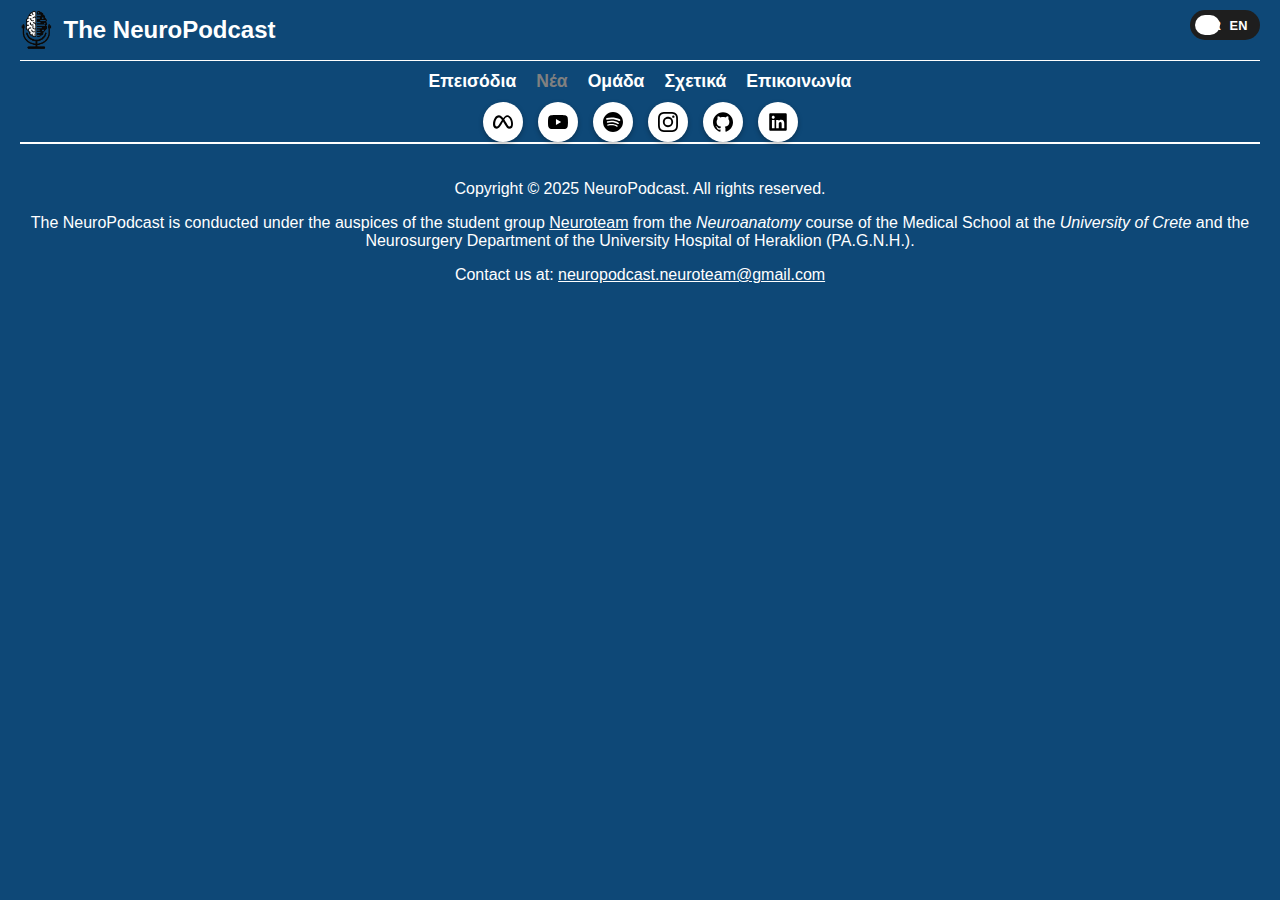
<file: news.html>
<!DOCTYPE html> <!--This informs the browser that this is an HTML document-->

<html lang="el"> <!--start and end tag of HTML doc. language is English-->

<head> <!--head tag contains meta information about the document-->
<meta charset="UTF-8"> <!--"Unicode Transformation Format-8-bit" supports almost all characters and symbols from different languages-->
<meta name="description" content="NeuroPodcast is a podcast about neuroscience."> <!--description of the page-->
<meta name="keywords" content="Neuroscience, Podcast, NeuroPodcast, Vidcast, NeuroTeam"> <!--keywords for search engines-->
<meta name="author" content="Anastasios Gratsakis"> <!--author of the page-->
<meta name ="viewport" content="width=device-width, initial-scale=1"> <!--make the page look good on all screen sizes-->
</head> <!--head tag ends here-->

<title>NeuroPodcast</title> <!---proper page title-->
<link rel="stylesheet" href="style.css"> <!--linking the CSS file-->
<style>

</style> <!--inline CSS for styling the page-->


<body> <!--body tag contains the content of the document-->

    <!-- Header & Language Toggle -->
    <div class="header">
        <a href="index.html" class="logo-title">
            <img src="logo/logo.png" alt="NeuroPodcast Logo">
            <h1>The NeuroPodcast</h1>
        </a>
        <div class="lang-switch">
            <input type="checkbox" id="toggle-lang"> 
            <label for="toggle-lang">
                <span class="label-gr">GR</span>
                <span class="label-en">EN</span>
                <span class="ball"></span> 
            </label>
        </div>
    </div>
    <hr/>

    
    <header>
        <nav class="navbar"> 
            <div class="nav-links"> 
                <li><a href="episodes.html" class="nav-link">Επεισόδια</a></li>
                <li><a href="news.html" class="nav-link">Νέα</a></li> 
                <li><a href="team.html" class="nav-link">Ομάδα</a></li>
                <li><a href="about.html" class="nav-link">Σχετικά</a></li>
                <li><a href="contact.html" class="nav-link">Επικοινωνία</a></li>
            </div>
            <div class="social-media">
                <a data-social="Meta" style="--accent-color: #106bff;" href="https://www.facebook.com/people/The-NeuroPodcast/61557030712460/" target="_blank">
                    <svg role="img" viewBox="0 0 24 24" xmlns="http://www.w3.org/2000/svg"><title>Meta</title><path d="M6.915 4.03c-1.968 0-3.683 1.28-4.871 3.113C.704 9.208 0 11.883 0 14.449c0 .706.07 1.369.21 1.973a6.624 6.624 0 0 0 .265.86 5.297 5.297 0 0 0 .371.761c.696 1.159 1.818 1.927 3.593 1.927 1.497 0 2.633-.671 3.965-2.444.76-1.012 1.144-1.626 2.663-4.32l.756-1.339.186-.325c.061.1.121.196.183.3l2.152 3.595c.724 1.21 1.665 2.556 2.47 3.314 1.046.987 1.992 1.22 3.06 1.22 1.075 0 1.876-.355 2.455-.843a3.743 3.743 0 0 0 .81-.973c.542-.939.861-2.127.861-3.745 0-2.72-.681-5.357-2.084-7.45-1.282-1.912-2.957-2.93-4.716-2.93-1.047 0-2.088.467-3.053 1.308-.652.57-1.257 1.29-1.82 2.05-.69-.875-1.335-1.547-1.958-2.056-1.182-.966-2.315-1.303-3.454-1.303zm10.16 2.053c1.147 0 2.188.758 2.992 1.999 1.132 1.748 1.647 4.195 1.647 6.4 0 1.548-.368 2.9-1.839 2.9-.58 0-1.027-.23-1.664-1.004-.496-.601-1.343-1.878-2.832-4.358l-.617-1.028a44.908 44.908 0 0 0-1.255-1.98c.07-.109.141-.224.211-.327 1.12-1.667 2.118-2.602 3.358-2.602zm-10.201.553c1.265 0 2.058.791 2.675 1.446.307.327.737.871 1.234 1.579l-1.02 1.566c-.757 1.163-1.882 3.017-2.837 4.338-1.191 1.649-1.81 1.817-2.486 1.817-.524 0-1.038-.237-1.383-.794-.263-.426-.464-1.13-.464-2.046 0-2.221.63-4.535 1.66-6.088.454-.687.964-1.226 1.533-1.533a2.264 2.264 0 0 1 1.088-.285z"/></svg></a>
                <a data-social="YouTube" style="--accent-color: red;" href="https://youtube.com/@neuropodcast_neuroteam" target="_blank">
                    <svg role="img" viewBox="0 0 24 24" xmlns="http://www.w3.org/2000/svg"><title>YouTube</title><path d="M23.498 6.186a3.016 3.016 0 0 0-2.122-2.136C19.505 3.545 12 3.545 12 3.545s-7.505 0-9.377.505A3.017 3.017 0 0 0 .502 6.186C0 8.07 0 12 0 12s0 3.93.502 5.814a3.016 3.016 0 0 0 2.122 2.136c1.871.505 9.376.505 9.376.505s7.505 0 9.377-.505a3.015 3.015 0 0 0 2.122-2.136C24 15.93 24 12 24 12s0-3.93-.502-5.814zM9.545 15.568V8.432L15.818 12l-6.273 3.568z"/></svg></a>
                <a data-social="Spotify" style="--accent-color: #1ED760;" href="#" target="_blank">
                    <svg role="img" viewBox="0 0 24 24" xmlns="http://www.w3.org/2000/svg"><title>Spotify</title><path d="M12 0C5.4 0 0 5.4 0 12s5.4 12 12 12 12-5.4 12-12S18.66 0 12 0zm5.521 17.34c-.24.359-.66.48-1.021.24-2.82-1.74-6.36-2.101-10.561-1.141-.418.122-.779-.179-.899-.539-.12-.421.18-.78.54-.9 4.56-1.021 8.52-.6 11.64 1.32.42.18.479.659.301 1.02zm1.44-3.3c-.301.42-.841.6-1.262.3-3.239-1.98-8.159-2.58-11.939-1.38-.479.12-1.02-.12-1.14-.6-.12-.48.12-1.021.6-1.141C9.6 9.9 15 10.561 18.72 12.84c.361.181.54.78.241 1.2zm.12-3.36C15.24 8.4 8.82 8.16 5.16 9.301c-.6.179-1.2-.181-1.38-.721-.18-.601.18-1.2.72-1.381 4.26-1.26 11.28-1.02 15.721 1.621.539.3.719 1.02.419 1.56-.299.421-1.02.599-1.559.3z"/></svg></a>
                <a data-social="Instagram" style="--accent-color: #fe107c;" href="https://www.instagram.com/neuroteam.gr/" target="_blank">
                    <svg role="img" viewBox="0 0 24 24" xmlns="http://www.w3.org/2000/svg"><title>Instagram</title><path d="M7.0301.084c-1.2768.0602-2.1487.264-2.911.5634-.7888.3075-1.4575.72-2.1228 1.3877-.6652.6677-1.075 1.3368-1.3802 2.127-.2954.7638-.4956 1.6365-.552 2.914-.0564 1.2775-.0689 1.6882-.0626 4.947.0062 3.2586.0206 3.6671.0825 4.9473.061 1.2765.264 2.1482.5635 2.9107.308.7889.72 1.4573 1.388 2.1228.6679.6655 1.3365 1.0743 2.1285 1.38.7632.295 1.6361.4961 2.9134.552 1.2773.056 1.6884.069 4.9462.0627 3.2578-.0062 3.668-.0207 4.9478-.0814 1.28-.0607 2.147-.2652 2.9098-.5633.7889-.3086 1.4578-.72 2.1228-1.3881.665-.6682 1.0745-1.3378 1.3795-2.1284.2957-.7632.4966-1.636.552-2.9124.056-1.2809.0692-1.6898.063-4.948-.0063-3.2583-.021-3.6668-.0817-4.9465-.0607-1.2797-.264-2.1487-.5633-2.9117-.3084-.7889-.72-1.4568-1.3876-2.1228C21.2982 1.33 20.628.9208 19.8378.6165 19.074.321 18.2017.1197 16.9244.0645 15.6471.0093 15.236-.005 11.977.0014 8.718.0076 8.31.0215 7.0301.0839m.1402 21.6932c-1.17-.0509-1.8053-.2453-2.2287-.408-.5606-.216-.96-.4771-1.3819-.895-.422-.4178-.6811-.8186-.9-1.378-.1644-.4234-.3624-1.058-.4171-2.228-.0595-1.2645-.072-1.6442-.079-4.848-.007-3.2037.0053-3.583.0607-4.848.05-1.169.2456-1.805.408-2.2282.216-.5613.4762-.96.895-1.3816.4188-.4217.8184-.6814 1.3783-.9003.423-.1651 1.0575-.3614 2.227-.4171 1.2655-.06 1.6447-.072 4.848-.079 3.2033-.007 3.5835.005 4.8495.0608 1.169.0508 1.8053.2445 2.228.408.5608.216.96.4754 1.3816.895.4217.4194.6816.8176.9005 1.3787.1653.4217.3617 1.056.4169 2.2263.0602 1.2655.0739 1.645.0796 4.848.0058 3.203-.0055 3.5834-.061 4.848-.051 1.17-.245 1.8055-.408 2.2294-.216.5604-.4763.96-.8954 1.3814-.419.4215-.8181.6811-1.3783.9-.4224.1649-1.0577.3617-2.2262.4174-1.2656.0595-1.6448.072-4.8493.079-3.2045.007-3.5825-.006-4.848-.0608M16.953 5.5864A1.44 1.44 0 1 0 18.39 4.144a1.44 1.44 0 0 0-1.437 1.4424M5.8385 12.012c.0067 3.4032 2.7706 6.1557 6.173 6.1493 3.4026-.0065 6.157-2.7701 6.1506-6.1733-.0065-3.4032-2.771-6.1565-6.174-6.1498-3.403.0067-6.156 2.771-6.1496 6.1738M8 12.0077a4 4 0 1 1 4.008 3.9921A3.9996 3.9996 0 0 1 8 12.0077"/></svg></a>
                <a data-social="GitHub" style="--accent-color: #4078c0;" href="#" target="_blank">
                    <svg role="img" viewBox="0 0 24 24" xmlns="http://www.w3.org/2000/svg"><title>GitHub</title><path d="M12 .297c-6.63 0-12 5.373-12 12 0 5.303 3.438 9.8 8.205 11.385.6.113.82-.258.82-.577 0-.285-.01-1.04-.015-2.04-3.338.724-4.042-1.61-4.042-1.61C4.422 18.07 3.633 17.7 3.633 17.7c-1.087-.744.084-.729.084-.729 1.205.084 1.838 1.236 1.838 1.236 1.07 1.835 2.809 1.305 3.495.998.108-.776.417-1.305.76-1.605-2.665-.3-5.466-1.332-5.466-5.93 0-1.31.465-2.38 1.235-3.22-.135-.303-.54-1.523.105-3.176 0 0 1.005-.322 3.3 1.23.96-.267 1.98-.399 3-.405 1.02.006 2.04.138 3 .405 2.28-1.552 3.285-1.23 3.285-1.23.645 1.653.24 2.873.12 3.176.765.84 1.23 1.91 1.23 3.22 0 4.61-2.805 5.625-5.475 5.92.42.36.81 1.096.81 2.22 0 1.606-.015 2.896-.015 3.286 0 .315.21.69.825.57C20.565 22.092 24 17.592 24 12.297c0-6.627-5.373-12-12-12"/></svg></a> 
                <a data-social="LinkedIn" style="--accent-color: #0077b5;" href="#" target="_blank">
                    <svg xmlns="http://www.w3.org/2000/svg" viewBox="0 0 448 512"><!--!Font Awesome Free 6.7.2 by @fontawesome - https://fontawesome.com License - https://fontawesome.com/license/free Copyright 2025 Fonticons, Inc.--><path d="M416 32H31.9C14.3 32 0 46.5 0 64.3v383.4C0 465.5 14.3 480 31.9 480H416c17.6 0 32-14.5 32-32.3V64.3c0-17.8-14.4-32.3-32-32.3zM135.4 416H69V202.2h66.5V416zm-33.2-243c-21.3 0-38.5-17.3-38.5-38.5S80.9 96 102.2 96c21.2 0 38.5 17.3 38.5 38.5 0 21.3-17.2 38.5-38.5 38.5zm282.1 243h-66.4V312c0-24.8-.5-56.7-34.5-56.7-34.6 0-39.9 27-39.9 54.9V416h-66.4V202.2h63.7v29.2h.9c8.9-16.8 30.6-34.5 62.9-34.5 67.2 0 79.7 44.3 79.7 101.9V416z"/></svg></a>
            </div>
        </nav>
        <hr/>
    </header>


    <main>
        
    </main>

    <hr/>
    <footer> <!--footer tag contains the footer content of the document-->
        
        <div class="footer">
            <p>
                Copyright &copy; 2025 NeuroPodcast. All rights reserved.
            </p>

            <p>
                The NeuroPodcast is conducted under the auspices of the student group <a href="https://www.theneuroteamproject.com/" style="color: rgb(255, 255, 255)">Neuroteam</a> 
                from the <i>Neuroanatomy</i> course of the Medical School at the <i>University of Crete</i> 
                and the Neurosurgery Department of the University Hospital of Heraklion (PA.G.N.H.).
            </p>

            <p>
                Contact us at: 
                <a href="mailto:neuropodcast.neuroteam@gmail.com" style="color: white">neuropodcast.neuroteam@gmail.com</a>
            </p>
        </div>
    </footer>

    <script src="script.js"></script> <!--linking the JavaScript file for interactivity-->
</body>





</html>
</file>
<file: style.css>
/* Reset some default styles */
body {
    margin: 0;
    font-family: Arial, sans-serif;
    background-color: #0e4877;
    color: white;
  }
  
  /* Header container */
  .header {
    display: flex; 
    justify-content: space-between; 
    align-items: center;   /*left, right, center or justify*/ 
    padding: 10px 20px; 
  } 
  
  .logo-title {
    display: flex; 
    align-items: center;
    gap: 10px; /* space between the logo and title */
    margin: 0; /* remove default margin */ 
    text-decoration: none; /* remove underline from links */
  }

  /* Logo */    
  .header img { 
    height: 40px;
  }
  
  /* Title */
  .header h1 {
    margin: 0;
    font-size: 1.5em;  
    color: white;
    line-height: 1;
  }

  /* Language Switch */
  .lang-switch {
    position: absolute;
    display: fixed;
    top: 10px;
    right: 20px;
    z-index: 1000;
    align-items: center;
  }
  
  .lang-switch input[type="checkbox"] {
    display: none;
  }
  
  .lang-switch label {
    display: flex;
    align-items: center;
    background-color: #1e1e1e;
    border-radius: 30px;
    padding: 0px 8px;
    cursor: pointer;
    position: relative;
    width: 70px;
    justify-content: space-between;
    color: white;
    font-weight: bold;
    font-size: 0.8em;
    height: 30px;
    box-sizing: border-box;
  }
  
  .lang-switch .ball {
    position: absolute;
    top: 5px;
    left: 5px;
    width: 25px;
    height: 20px;
    background-color: #ffffff;
    border-radius: 50px;
    transition: transform 0.3s ease;
    transform: translateX(0);
    z-index: 1;
  }
  
  .lang-switch .label-gr,
  .lang-switch .label-en {
    width: 50%;
    text-align: center;
    z-index: 2;
  }
  
  #toggle-lang:checked + label .ball {
    transform: translateX(35px);
  }
  
  .label-gr,
  .label-en {
    z-index: 2;
  }

  /* Navigation styling */
  .nav-links {
    list-style: none; 
    display: flex; 
    gap: 20px; /* space between the links */
    padding: 0; 
    margin: 10px 20px;
    justify-content: center; /* center the links */ 
  }
  
  .nav-link {
    text-decoration: none;
    color: white;
    font-weight: bold;
    font-size: 1.1em; /* size of the text */
    transition: color 0.3s ease;
  }
  
  .nav-link:hover {
    color: #000000;
  }
  
  .nav-link.activate {
    color: #ffffff; /* color of the active link */
    font-weight: bold; /* make the active link bold */
    /* border-bottom: 2px solid #000000; underline the active link */
    text-decoration: none; /* remove default underline */
  }

  .nav-link.active-page {
    color: gray; /* color of the active link */
  }

  /* Optional: style the horizontal line */
  hr {
    border: 0;
    height: 1px;
    background: white;
    margin: 0 20px;
  }
  
  main #welcome h2 {
    padding: 20px; /* the space between the content and its border (or edge of the box it's in) */
    text-align: center; 
  }

  main #welcome p {
    padding: 20px; /* the space between the content and its border (or edge of the box it's in) */
    text-align: justify; 
  }

  /* About.html */
  main #NeuroPodcast_info h2 {
    padding: 20px; /* the space between the content and its border (or edge of the box it's in) */
    text-align: justify; 
    margin: 0px; /* remove default margin */
  }

  main #NeuroPodcast_info p {
    padding: 20px; /* the space between the content and its border (or edge of the box it's in) */
    text-align: justify; 
    margin: 0px;
  }

  main #Neuroteam_info h2 {
    padding: 20px; /* the space between the content and its border (or edge of the box it's in) */
    text-align: justify;
    margin: 0px; 
  }

  main #Neuroteam_info p {
    padding: 20px; /* the space between the content and its border (or edge of the box it's in) */
    text-align: justify; 
    margin: 0px; /* remove default margin */
  }
  .content-wrapper {
    display: flex;
    align-items: center; /* center vertically */
    gap: 20px; /* spacing between text and logos */
  }
  
  .text-block {
    flex: 1; /* takes remaining space */
    text-align: justify;
  }
  
  .logo-column {
    padding: 20px;
    display: flex;
    flex-direction: column;
    gap: 10px; /* space between logos */
    align-items: center; /* center logos horizontally */
  }
  
  .logo-column img {
    width: 80px; /* or whatever fits your design */
    height: auto;
  }

  .logo-column img.logo4 {
    width: 150px;
    height: auto;
    gap: 0px;
  }

  .logo-column img.logo2 {
    width: 120px;
    height: auto;
    gap: 10px; /* space between logos */
  }
  footer {
    display: flex;
    text-align: center;
    padding: 20px;
  }

  .social-media {
    display: flex;
    gap: 15px; /* space between the icons */
    justify-content: center; /* center the icons */
    align-items: center; /* center the icons vertically */
  }

  .social-media a {
    background-color: white;  /* white background for the icons */
    border-radius: 50%; /* round shape */
    height: 40px; /* size of the icon */
    width: 40px; /* size of the icon */
    display: flex; /* center the icon inside the circle */
    justify-content: center; /* center the icon inside the circle */
    align-items: center; /* center the icon inside the circle */
    transition: : transform 0.2s ease; /* smooth transition for hover effect */
    text-decoration: none; /* remove underline from links */
    box-shadow: 0 2px 5px rgba(0, 0, 0, 0.3); /* shadow effect */
  }

  .social-media a svg{
    height: 20px; /* size of the icon */
    width: 20px; /* size of the icon */
    fill: black; /* color of the icon */
  }

  .social-media a:hover svg{
    fill: white; /* change icon color on hover */
  }

  .social-media a::before {
    content: attr(data-social); /* text for screen readers */
    position: absolute; /* position the text absolutely */
    background-color: var(--accent-color); /* black background for the text */
    color: white; /* white text color */
    text-decoration: none; /* remove underline from text */
    padding: 0.5em 1em; /* padding around the text */
    border-radius: 100px; /* round shape */
    box-shadow: 0 2px 5px rgba(0, 0, 0, 0.05); /* shadow effect */
    transform: translateY(-30px) rotate(25deg); /* move the text up */
    opacity: 0; /* hide the text initially */
    transition: 200ms cubic-bezier(.42,0,.44,1.68); /* smooth transition for hover effect */
  }

  .social-media a:hover{
    background-color: var(--accent-color); /* change background color on hover */
  }

  .social-media a::after {
    content: ""; /* empty content for the arrow */
    position: absolute; /* position the arrow absolutely */
    height: 0; /* no height */
    width: 0; /* no width */
    border-left: 8px solid transparent; /* left arrow */
    border-right: 8px solid transparent; /* right arrow */
    border-top: 10px solid var(--accent-color); /* top arrow */
    transform: translateY(0) rotate(25deg); /* move the arrow up */
    opacity: 0; /* hide the arrow initially */
    transition: 200ms cubic-bezier(.42,0,.44,1.68); /* smooth transition for hover effect */
  }

  .social-media a:hover::before {
    opacity: 1; /* show the text on hover */
    transform: translateY(-65px) rotate(0); /* move the text up */
  }

  .social-media a:hover::after {
    opacity: 1; /* show the arrow on hover */
    transform: translateY(-42px) rotate(0); /* move the arrow up */
  }
</file>
